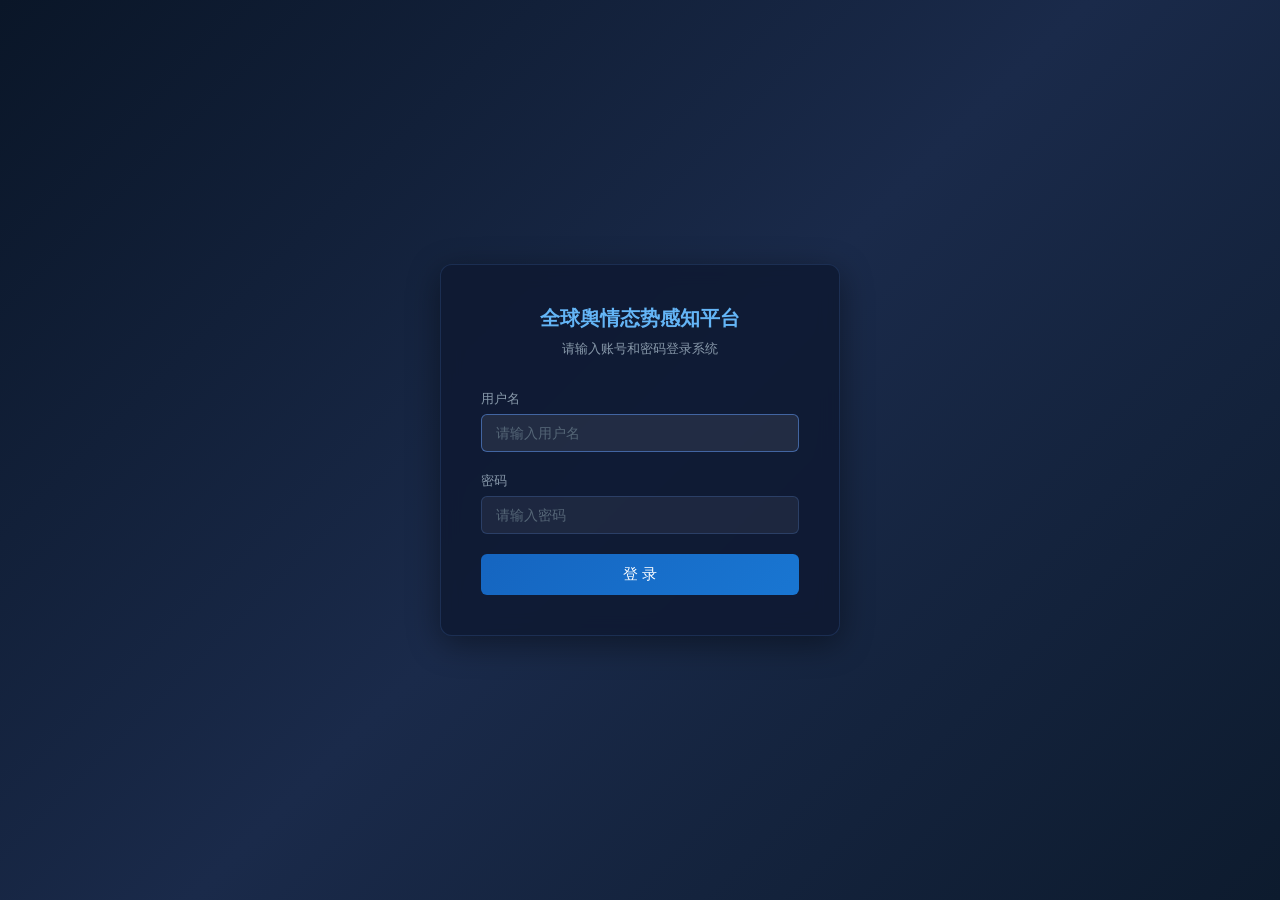
<file: templates/login.html>
<!DOCTYPE html>
<html lang="zh-CN">
<head>
    <meta charset="UTF-8">
    <meta name="viewport" content="width=device-width, initial-scale=1.0">
    <title>登录 - 全球舆情态势感知平台</title>
    <style>
        * { margin: 0; padding: 0; box-sizing: border-box; }

        body {
            min-height: 100vh;
            display: flex;
            align-items: center;
            justify-content: center;
            background: linear-gradient(135deg, #0a1628 0%, #1a2a4a 50%, #0d1b2e 100%);
            font-family: 'Microsoft YaHei', 'PingFang SC', sans-serif;
            color: #e0e6ed;
        }

        .login-container {
            width: 400px;
            padding: 40px;
            background: rgba(15, 25, 50, 0.85);
            border: 1px solid rgba(100, 160, 255, 0.15);
            border-radius: 12px;
            backdrop-filter: blur(10px);
            box-shadow: 0 8px 32px rgba(0, 0, 0, 0.4);
        }

        .login-header {
            text-align: center;
            margin-bottom: 32px;
        }

        .login-header h1 {
            font-size: 20px;
            font-weight: 600;
            color: #64b5f6;
            margin-bottom: 8px;
        }

        .login-header p {
            font-size: 13px;
            color: #8899aa;
        }

        .form-group {
            margin-bottom: 20px;
        }

        .form-group label {
            display: block;
            font-size: 13px;
            color: #8899aa;
            margin-bottom: 6px;
        }

        .form-group input {
            width: 100%;
            padding: 10px 14px;
            background: rgba(255, 255, 255, 0.06);
            border: 1px solid rgba(100, 160, 255, 0.2);
            border-radius: 6px;
            color: #e0e6ed;
            font-size: 14px;
            outline: none;
            transition: border-color 0.2s;
        }

        .form-group input:focus {
            border-color: rgba(100, 160, 255, 0.5);
            background: rgba(255, 255, 255, 0.08);
        }

        .form-group input::placeholder {
            color: #556677;
        }

        .btn-login {
            width: 100%;
            padding: 11px;
            background: linear-gradient(135deg, #1565c0, #1976d2);
            border: none;
            border-radius: 6px;
            color: #fff;
            font-size: 15px;
            font-weight: 500;
            cursor: pointer;
            transition: opacity 0.2s;
        }

        .btn-login:hover {
            opacity: 0.9;
        }

        .btn-login:active {
            opacity: 0.8;
        }

        .error-msg {
            background: rgba(244, 67, 54, 0.12);
            border: 1px solid rgba(244, 67, 54, 0.3);
            color: #ef5350;
            padding: 10px 14px;
            border-radius: 6px;
            font-size: 13px;
            margin-bottom: 20px;
            display: none;
        }

        .error-msg.show {
            display: block;
        }
    </style>
</head>
<body>
    <div class="login-container">
        <div class="login-header">
            <h1>全球舆情态势感知平台</h1>
            <p>请输入账号和密码登录系统</p>
        </div>

        <div class="error-msg" id="errorMsg"></div>

        <form id="loginForm" method="POST" action="/login">
            <div class="form-group">
                <label for="username">用户名</label>
                <input type="text" id="username" name="username" placeholder="请输入用户名" required autofocus>
            </div>
            <div class="form-group">
                <label for="password">密码</label>
                <input type="password" id="password" name="password" placeholder="请输入密码" required>
            </div>
            <button type="submit" class="btn-login">登 录</button>
        </form>
    </div>

    <script>
        const form = document.getElementById('loginForm');
        const errorMsg = document.getElementById('errorMsg');

        form.addEventListener('submit', async (e) => {
            e.preventDefault();
            errorMsg.classList.remove('show');

            const username = document.getElementById('username').value.trim();
            const password = document.getElementById('password').value;

            if (!username || !password) {
                errorMsg.textContent = '请输入用户名和密码';
                errorMsg.classList.add('show');
                return;
            }

            try {
                const response = await fetch('/login', {
                    method: 'POST',
                    headers: { 'Content-Type': 'application/json' },
                    body: JSON.stringify({ username, password })
                });

                const data = await response.json();

                if (data.success) {
                    window.location.href = '/';
                } else {
                    errorMsg.textContent = data.error || '登录失败';
                    errorMsg.classList.add('show');
                }
            } catch (err) {
                errorMsg.textContent = '网络错误，请重试';
                errorMsg.classList.add('show');
            }
        });
    </script>
</body>
</html>
</file>
